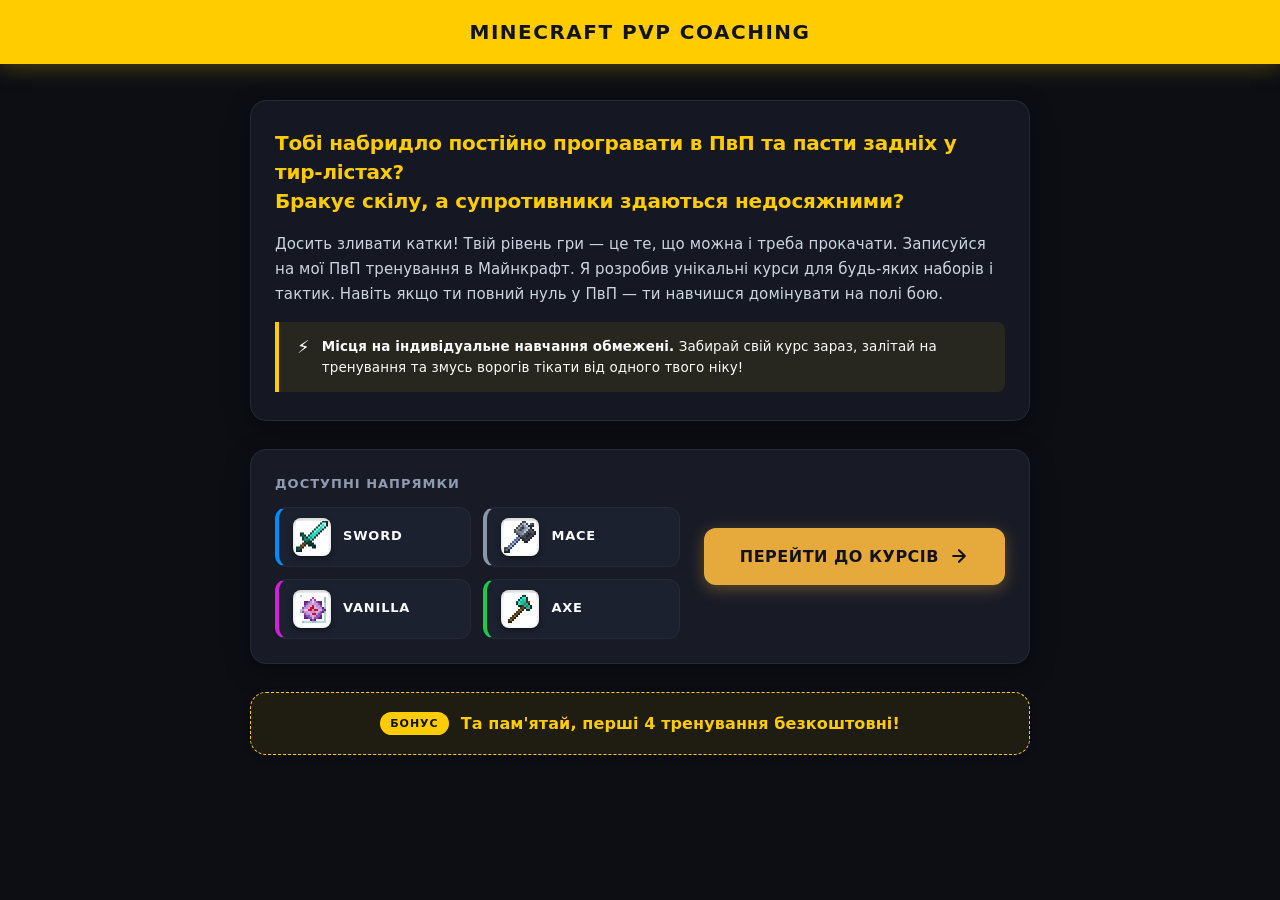
<file: index.html>
<!DOCTYPE html>
<html lang="uk">
<head>
    <meta charset="UTF-8">
    <meta name="viewport" content="width=device-width, initial-scale=1.0">
    <title>Minecraft PvP Coaching</title>
    <link rel="stylesheet" href="style.css">
</head>

<body>

<header class="header">
    MINECRAFT PVP COACHING
</header>

<main class="main">

    <div class="intro-card">
        <h2 class="intro">
            Тобі набридло постійно програвати в ПвП та пасти задніх у тир-лістах?<br>
            Бракує скілу, а супротивники здаються недосяжними?
        </h2>

        <p class="description">
            Досить зливати катки! Твій рівень гри — це те, що можна і треба прокачати.
            Записуйся на мої ПвП тренування в Майнкрафт. Я розробив унікальні курси для будь-яких наборів і тактик.
            Навіть якщо ти повний нуль у ПвП — ти навчишся домінувати на полі бою.
        </p>

        <div class="small-text">
            <span class="alert-icon">⚡</span>
            <div>
                <strong>Місця на індивідуальне навчання обмежені.</strong>
                Забирай свій курс зараз, залітай на тренування та змусь ворогів тікати від одного твого ніку!
            </div>
        </div>
    </div>

    <div class="content">

        <div class="kits-wrapper">
            <span class="kits-title">Доступні напрямки</span>
            <div class="kits">

                <div class="kit kit-sword">
                    <div class="kit-icon">
                        <img src="image.png" alt="Sword">
                    </div>
                    <span>SWORD</span>
                </div>

                <div class="kit kit-mace">
                    <div class="kit-icon">
                        <img src="image copy 2.png" alt="Mace">
                    </div>
                    <span>MACE</span>
                </div>

                <div class="kit kit-vanilla">
                    <div class="kit-icon">
                        <img src="image copy 3.png" alt="Vanilla">
                    </div>
                    <span>VANILLA</span>
                </div>

                <div class="kit kit-axe">
                    <div class="kit-icon">
                        <img src="image copy.png" alt="Axe">
                    </div>
                    <span>AXE</span>
                </div>

            </div>
        </div>

        <a href="shop.html" class="btn-dark-yellow">
            <span>Перейти до курсів</span>
            <svg width="20" height="20" viewBox="0 0 24 24" fill="none" stroke="currentColor" stroke-width="2.5" stroke-linecap="round" stroke-linejoin="round">
                <path d="M5 12h14M12 5l7 7-7 7"/>
            </svg>
        </a>

    </div>

    <footer class="footer">
        <span class="footer-badge">БОНУС</span>
        <span>Та пам'ятай, перші 4 тренування безкоштовні!</span>
    </footer>

</main>

</body>
</html>
</file>
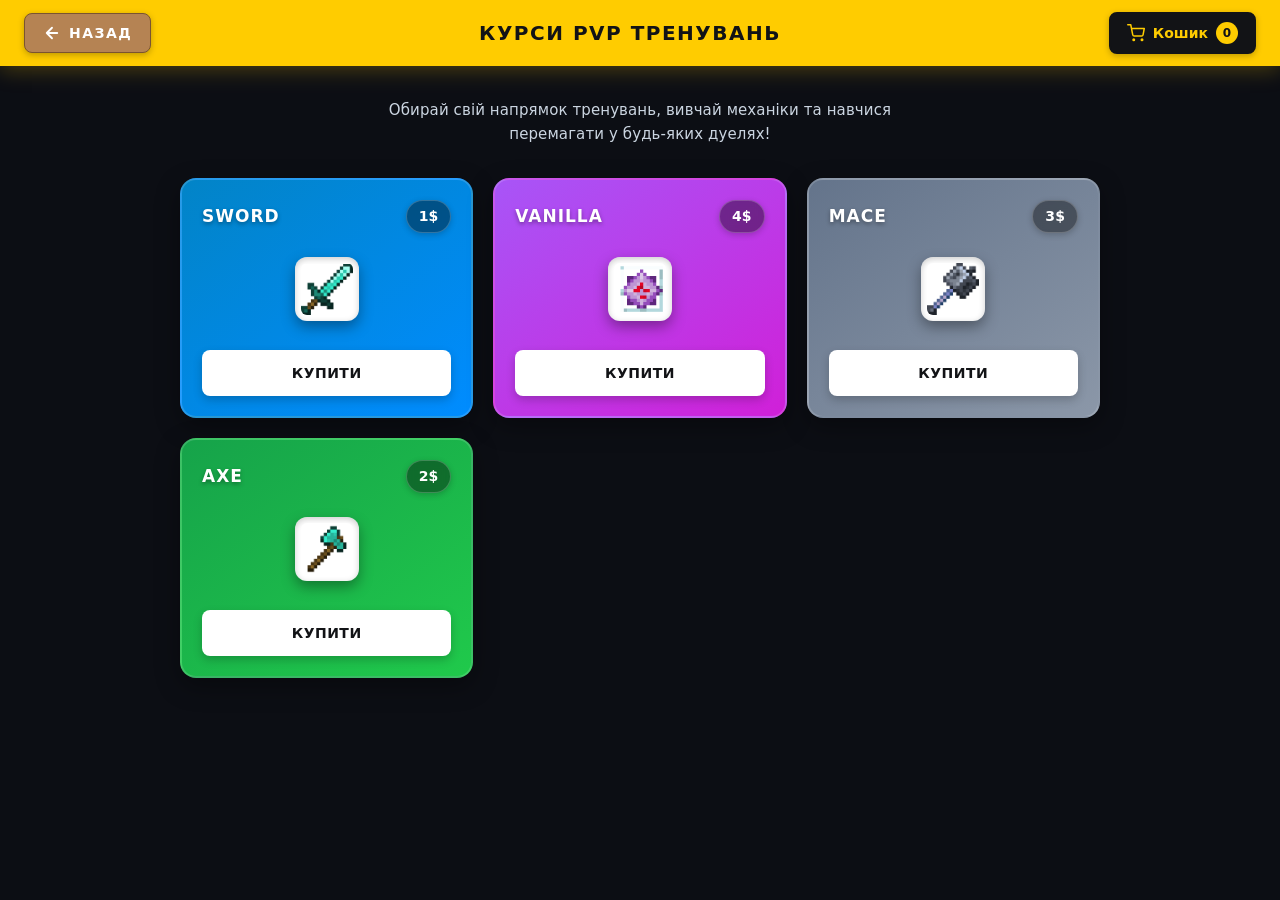
<file: shop.html>
<!DOCTYPE html>
<html lang="uk">

<head>
    <meta charset="UTF-8">
    <meta name="viewport" content="width=device-width, initial-scale=1.0">
    <title>Магазин курсів | Minecraft PvP Coaching</title>
    <link rel="stylesheet" href="style.css">
</head>

<body>

    <header class="header shop-header">
        <a href="index.html" class="back-btn">
            <svg width="18" height="18" viewBox="0 0 24 24" fill="none" stroke="currentColor" stroke-width="2.5"
                stroke-linecap="round" stroke-linejoin="round">
                <path d="M19 12H5M12 19l-7-7 7-7" />
            </svg>
            <span>Назад</span>
        </a>

        <h1 class="shop-title">КУРСИ PVP ТРЕНУВАНЬ</h1>

        <button class="cart-open" id="cart-open" type="button" aria-haspopup="dialog">
            <svg width="18" height="18" viewBox="0 0 24 24" fill="none" stroke="currentColor" stroke-width="2"
                stroke-linecap="round" stroke-linejoin="round">
                <circle cx="9" cy="21" r="1" />
                <circle cx="20" cy="21" r="1" />
                <path d="M1 1h4l2.68 13.39a2 2 0 0 0 2 1.61h9.72a2 2 0 0 0 2-1.61L23 6H6" />
            </svg>
            <span>Кошик</span>
            <span class="cart-count-badge" id="cart-count">0</span>
        </button>
    </header>

    <main class="shop-container">
        <div class="shop-hero">
            <p class="shop-subtitle">Обирай свій напрямок тренувань, вивчай механіки та навчися перемагати у будь-яких
                дуелях!</p>
        </div>

        <div class="cards"></div>
    </main>

    <dialog class="cart-modal" id="cart-modal" aria-labelledby="cart-title">
        <div id="cart-content">
            <div class="cart-heading">
                <h2 id="cart-title">Ваш кошик</h2>
                <button class="cart-close" id="cart-close" type="button" aria-label="Закрити кошик">Закрити</button>
            </div>

            <div class="cart-items" id="cart-items"></div>

            <div class="cart-footer">
                <button class="cart-clear" id="cart-clear" type="button">Очистити</button>
                <div class="cart-total-wrap">
                    Разом: <strong id="cart-total">0</strong>$
                </div>
            </div>

            <div class="cart-form-group">
                <label class="cart-discord-label" for="cart-discord">Введіть свій Discord (для зв'язку з
                    тренером)</label>
                <input class="cart-discord-input" id="cart-discord" name="discord" type="text"
                    placeholder="наприклад: player#1337 або username" autocomplete="username">
                <p class="cart-order-error" id="cart-order-error" role="alert" hidden>Будь ласка, вкажіть ваш Discord
                    для оформлення</p>
            </div>

            <button class="cart-order" id="cart-order" type="button">Оформити замовлення</button>
        </div>

        <div id="cart-confirmation" hidden>
            <div class="cart-confirmation-icon">✓</div>
            <h2 id="cart-confirmation-title" class="cart-success">Ваше замовлення оформлене!</h2>
            <p class="cart-confirmation-desc">Чекайте відповіді в Discord. Тренер зв'яжеться з вами найближчим часом для
                узгодження часу першого тренування.</p>
            <button class="cart-close-confirm" id="cart-confirmation-close" type="button">Зрозуміло</button>
        </div>
    </dialog>

    <script src="script.js"></script>
</body>

</html>
</file>
<file: style.css>
/* ==========================================================================
   MINECRAFT PVP COACHING - MODERN STYLESHEET
   Preserved Color Palette:
     - Primary Accent Yellow: #ffcc00
     - Dark Accent Yellow/Gold: #e5a93c (hover #c98e26)
     - Wood Brown (Minecraft Oak): #b58353
     - Kits: Sword (#008cff), Vanilla (#d020d8), Mace (#94a3b8 / #999999), Axe (#20c94b)
     - Background: Deep Dark Gaming Theme (#0c0e14, #151822)
   ========================================================================== */

/* --------------------------------------------------------------------------
   1. CSS VARIABLES & THEME
   -------------------------------------------------------------------------- */
:root {
    --bg-dark: #0c0e14;
    --bg-surface: #151822;
    --bg-surface-elevated: #1c2130;
    --bg-surface-card: #181b26;
    
    --border-subtle: #242a3a;
    --border-accent: #374158;
    
    --text-primary: #f8fafc;
    --text-secondary: #cbd5e1;
    --text-muted: #8e9bb0;
    --text-dark: #121316;
    
    /* Colors preserved */
    --color-yellow: #ffcc00;
    --color-yellow-hover: #ffd633;
    --color-yellow-dark: #e5a93c;
    --color-yellow-dark-hover: #c98e26;
    --color-wood: #b58353;
    --color-wood-hover: #9e6d3f;
    --color-wood-border: #7a5430;
    
    /* Kit preserved colors */
    --color-sword: #008cff;
    --color-vanilla: #d020d8;
    --color-mace: #8b97a8;
    --color-axe: #20c94b;
    
    --color-danger: #ef4444;
    --color-danger-bg: rgba(239, 68, 68, 0.15);
    
    /* Typography & Spacing */
    --font-main: system-ui, -apple-system, BlinkMacSystemFont, 'Segoe UI', Roboto, Helvetica, Arial, sans-serif;
    --radius-sm: 8px;
    --radius-md: 12px;
    --radius-lg: 16px;
    --radius-full: 9999px;
    
    --shadow-sm: 0 2px 6px rgba(0, 0, 0, 0.25);
    --shadow-md: 0 8px 24px rgba(0, 0, 0, 0.35);
    --shadow-lg: 0 16px 40px rgba(0, 0, 0, 0.5);
    --shadow-glow-yellow: 0 0 24px rgba(255, 204, 0, 0.25);
    
    --transition: all 0.2s cubic-bezier(0.4, 0, 0.2, 1);
}

/* --------------------------------------------------------------------------
   2. MODERN RESET & BASE
   -------------------------------------------------------------------------- */
*, *::before, *::after {
    box-sizing: border-box;
    margin: 0;
    padding: 0;
}

html {
    scroll-behavior: smooth;
    -webkit-text-size-adjust: 100%;
}

body {
    min-height: 100vh;
    background-color: var(--bg-dark);
    color: var(--text-primary);
    font-family: var(--font-main);
    line-height: 1.6;
    letter-spacing: 0.1px;
    display: flex;
    flex-direction: column;
}

img {
    max-width: 100%;
    height: auto;
    display: block;
}

button, input, textarea {
    font: inherit;
}

a {
    color: inherit;
    text-decoration: none;
}

/* --------------------------------------------------------------------------
   3. SHARED HEADER (FLEX LAYOUT)
   -------------------------------------------------------------------------- */
.header {
    min-height: 64px;
    background: var(--color-yellow);
    color: var(--text-dark);
    display: flex;
    align-items: center;
    justify-content: center;
    padding: 12px 24px;
    font-size: 20px;
    font-weight: 900;
    letter-spacing: 1.5px;
    text-transform: uppercase;
    box-shadow: 0 4px 20px rgba(255, 204, 0, 0.25);
    position: sticky;
    top: 0;
    z-index: 100;
}

/* Specific to Shop Header */
.shop-header {
    justify-content: space-between;
    gap: 16px;
}

.shop-title {
    font-size: 20px;
    font-weight: 900;
    letter-spacing: 1.5px;
    margin: 0;
    color: var(--text-dark);
    text-align: center;
    flex: 1;
}

/* Back Button (Minecraft Oak Wood Style) */
.back-btn {
    display: inline-flex;
    align-items: center;
    gap: 8px;
    background-color: var(--color-wood);
    color: #ffffff;
    padding: 8px 18px;
    font-size: 14px;
    font-weight: 700;
    border-radius: var(--radius-sm);
    border: 1px solid var(--color-wood-border);
    box-shadow: var(--shadow-sm);
    transition: var(--transition);
    white-space: nowrap;
}

.back-btn:hover {
    background-color: var(--color-wood-hover);
    transform: translateY(-1px);
    box-shadow: 0 4px 10px rgba(0, 0, 0, 0.3);
}

.back-btn:active {
    transform: translateY(0);
}

/* Cart Button in Header */
.cart-open {
    display: inline-flex;
    align-items: center;
    gap: 8px;
    background-color: var(--text-dark);
    color: var(--color-yellow);
    padding: 8px 16px;
    font-size: 14px;
    font-weight: 800;
    border-radius: var(--radius-sm);
    border: 2px solid var(--text-dark);
    cursor: pointer;
    box-shadow: var(--shadow-sm);
    transition: var(--transition);
    white-space: nowrap;
}

.cart-open:hover {
    background-color: #232733;
    transform: translateY(-1px);
    box-shadow: 0 4px 12px rgba(0, 0, 0, 0.4);
}

.cart-count-badge {
    background: var(--color-yellow);
    color: var(--text-dark);
    min-width: 22px;
    height: 22px;
    padding: 0 6px;
    border-radius: var(--radius-full);
    display: inline-flex;
    align-items: center;
    justify-content: center;
    font-size: 12px;
    font-weight: 900;
}

/* --------------------------------------------------------------------------
   4. INDEX PAGE LAYOUT & TYPOGRAPHY
   -------------------------------------------------------------------------- */
.main {
    flex: 1;
    width: 100%;
    max-width: 820px;
    margin: 0 auto;
    padding: 36px 20px 48px;
    display: flex;
    flex-direction: column;
    gap: 28px;
}

/* Intro & Narrative Cards */
.intro-card {
    background: var(--bg-surface);
    border: 1px solid var(--border-subtle);
    border-radius: var(--radius-lg);
    padding: 28px 24px;
    box-shadow: var(--shadow-md);
    display: flex;
    flex-direction: column;
    gap: 16px;
}

.intro {
    font-size: 20px;
    font-weight: 800;
    line-height: 1.45;
    color: var(--color-yellow);
    letter-spacing: -0.2px;
}

.description {
    font-size: 15px;
    line-height: 1.65;
    color: var(--text-secondary);
}

.small-text {
    display: flex;
    align-items: flex-start;
    gap: 12px;
    background: rgba(255, 204, 0, 0.08);
    border-left: 4px solid var(--color-yellow);
    border-radius: 0 var(--radius-sm) var(--radius-sm) 0;
    padding: 14px 18px;
    font-size: 13.5px;
    line-height: 1.55;
    color: var(--text-primary);
}

.small-text .alert-icon {
    font-size: 18px;
    flex-shrink: 0;
    line-height: 1;
    margin-top: 2px;
}

/* Content Section (Kits + Button) */
.content {
    display: flex;
    align-items: center;
    justify-content: space-between;
    gap: 24px;
    background: var(--bg-surface-card);
    border: 1px solid var(--border-subtle);
    border-radius: var(--radius-lg);
    padding: 24px;
    box-shadow: var(--shadow-md);
}

.kits-wrapper {
    display: flex;
    flex-direction: column;
    gap: 12px;
    flex: 1;
}

.kits-title {
    font-size: 13px;
    font-weight: 800;
    text-transform: uppercase;
    letter-spacing: 1px;
    color: var(--text-muted);
}

.kits {
    display: grid;
    grid-template-columns: repeat(2, minmax(130px, 1fr));
    gap: 12px;
}

.kit {
    display: flex;
    align-items: center;
    gap: 12px;
    padding: 10px 14px;
    background: var(--bg-surface-elevated);
    border: 1px solid var(--border-subtle);
    border-radius: var(--radius-md);
    font-size: 13px;
    font-weight: 800;
    letter-spacing: 0.8px;
    color: var(--text-primary);
    transition: var(--transition);
}

.kit:hover {
    transform: translateY(-2px);
    border-color: var(--border-accent);
    box-shadow: var(--shadow-sm);
}

/* Visual color accents per kit */
.kit-sword { border-left: 4px solid var(--color-sword); }
.kit-mace { border-left: 4px solid var(--color-mace); }
.kit-vanilla { border-left: 4px solid var(--color-vanilla); }
.kit-axe { border-left: 4px solid var(--color-axe); }

.kit-icon {
    width: 38px;
    height: 38px;
    background: #ffffff;
    border-radius: var(--radius-sm);
    padding: 3px;
    display: flex;
    align-items: center;
    justify-content: center;
    flex-shrink: 0;
    box-shadow: inset 0 2px 4px rgba(0, 0, 0, 0.2), 0 2px 6px rgba(0, 0, 0, 0.4);
}

.kit-icon img,
.kit img {
    width: 32px;
    height: 32px;
    object-fit: contain;
}

/* Main CTA Button */
.btn-dark-yellow {
    display: inline-flex;
    align-items: center;
    justify-content: center;
    gap: 10px;
    padding: 16px 36px;
    background-color: var(--color-yellow-dark);
    color: var(--text-dark);
    text-decoration: none;
    font-size: 16px;
    font-weight: 900;
    text-transform: uppercase;
    letter-spacing: 0.5px;
    border-radius: var(--radius-md);
    box-shadow: 0 4px 16px rgba(229, 169, 60, 0.35);
    transition: var(--transition);
    white-space: nowrap;
    cursor: pointer;
}

.btn-dark-yellow:hover {
    background-color: var(--color-yellow-dark-hover);
    transform: translateY(-2px);
    box-shadow: 0 8px 24px rgba(229, 169, 60, 0.5);
    color: #000;
}

.btn-dark-yellow:active {
    transform: translateY(0);
}

/* Footer Banner Callout */
.footer {
    display: flex;
    align-items: center;
    justify-content: center;
    gap: 12px;
    flex-wrap: wrap;
    background: rgba(255, 204, 0, 0.08);
    border: 1px dashed var(--color-yellow);
    border-radius: var(--radius-lg);
    padding: 18px 24px;
    text-align: center;
    font-size: 16px;
    font-weight: 800;
    color: var(--color-yellow);
    box-shadow: var(--shadow-sm);
}

.footer-badge {
    background: var(--color-yellow);
    color: var(--text-dark);
    padding: 3px 10px;
    border-radius: var(--radius-full);
    font-size: 11px;
    font-weight: 900;
    letter-spacing: 1px;
    text-transform: uppercase;
}

/* --------------------------------------------------------------------------
   5. SHOP PAGE LAYOUT & CARDS (FLEX & GRID)
   -------------------------------------------------------------------------- */
.shop-container {
    flex: 1;
    width: 100%;
    max-width: 960px;
    margin: 0 auto;
    padding: 32px 20px 48px;
    display: flex;
    flex-direction: column;
    gap: 28px;
}

.shop-hero {
    text-align: center;
    margin-bottom: 4px;
}

.shop-subtitle {
    font-size: 15px;
    color: var(--text-secondary);
    max-width: 600px;
    margin: 0 auto;
}

/* Products Container (Flex / Grid) */
.cards {
    display: grid;
    grid-template-columns: repeat(auto-fill, minmax(220px, 1fr));
    gap: 20px;
}

/* Product Card (.item) */
.item {
    display: flex;
    flex-direction: column;
    justify-content: space-between;
    min-height: 240px;
    border-radius: var(--radius-lg);
    padding: 20px;
    position: relative;
    overflow: hidden;
    box-shadow: var(--shadow-md);
    border: 2px solid rgba(255, 255, 255, 0.15);
    transition: transform 0.25s ease, box-shadow 0.25s ease, border-color 0.25s ease;
}

.item:hover {
    transform: translateY(-4px);
    box-shadow: var(--shadow-lg);
    border-color: rgba(255, 255, 255, 0.4);
}

/* Kit Color Variations */
.item.sword {
    background: linear-gradient(145deg, #0284c7 0%, var(--color-sword) 100%);
}

.item.vanilla {
    background: linear-gradient(145deg, #a855f7 0%, var(--color-vanilla) 100%);
}

.item.mace {
    background: linear-gradient(145deg, #64748b 0%, var(--color-mace) 100%);
}

.item.axe {
    background: linear-gradient(145deg, #16a34a 0%, var(--color-axe) 100%);
}

/* Card Header */
.item-header {
    display: flex;
    align-items: center;
    justify-content: space-between;
    gap: 10px;
}

.item .name {
    font-size: 17px;
    font-weight: 900;
    letter-spacing: 1px;
    color: #ffffff;
    text-shadow: 0 2px 4px rgba(0, 0, 0, 0.35);
}

.item .price {
    background: rgba(0, 0, 0, 0.4);
    backdrop-filter: blur(4px);
    -webkit-backdrop-filter: blur(4px);
    color: #ffffff;
    font-size: 14px;
    font-weight: 800;
    padding: 4px 12px;
    border-radius: var(--radius-full);
    border: 1px solid rgba(255, 255, 255, 0.2);
    box-shadow: 0 2px 6px rgba(0, 0, 0, 0.2);
}

/* Card Image Preview */
.item-image-wrapper {
    display: flex;
    align-items: center;
    justify-content: center;
    margin: 14px 0 18px;
}

.item-image {
    width: 64px;
    height: 64px;
    background: #ffffff;
    border-radius: var(--radius-md);
    padding: 6px;
    object-fit: contain;
    box-shadow: inset 0 2px 6px rgba(0, 0, 0, 0.2), 0 6px 14px rgba(0, 0, 0, 0.35);
    transition: transform 0.2s ease;
}

.item:hover .item-image {
    transform: scale(1.08);
}

/* Buy Button */
.item .buy {
    width: 100%;
    padding: 12px;
    background: #ffffff;
    color: var(--text-dark);
    border: none;
    border-radius: var(--radius-sm);
    font-size: 14px;
    font-weight: 900;
    text-transform: uppercase;
    letter-spacing: 0.5px;
    cursor: pointer;
    box-shadow: 0 4px 10px rgba(0, 0, 0, 0.2);
    transition: var(--transition);
}

.item .buy:hover {
    background: var(--color-yellow);
    color: #000;
    transform: scale(1.02);
    box-shadow: 0 6px 14px rgba(0, 0, 0, 0.35);
}

.item .buy:active {
    transform: scale(0.98);
}

/* --------------------------------------------------------------------------
   6. CART DIALOG & MODAL (MODERN ACCESSIBLE POPUP)
   -------------------------------------------------------------------------- */
.cart-modal {
    width: min(460px, calc(100% - 32px));
    max-height: 85vh;
    padding: 24px;
    border: 1px solid var(--border-subtle);
    border-radius: var(--radius-lg);
    background: var(--bg-surface);
    color: var(--text-primary);
    box-shadow: var(--shadow-lg);
    margin: auto;
}

.cart-modal::backdrop {
    background: rgba(0, 0, 0, 0.75);
    backdrop-filter: blur(6px);
    -webkit-backdrop-filter: blur(6px);
}

.cart-heading {
    display: flex;
    align-items: center;
    justify-content: space-between;
    padding-bottom: 16px;
    border-bottom: 1px solid var(--border-subtle);
    margin-bottom: 16px;
}

.cart-heading h2 {
    font-size: 20px;
    font-weight: 800;
    color: var(--text-primary);
}

.cart-close-btn,
.cart-close {
    background: var(--bg-surface-elevated);
    color: var(--text-secondary);
    border: 1px solid var(--border-subtle);
    border-radius: var(--radius-sm);
    padding: 6px 12px;
    font-size: 13px;
    font-weight: 700;
    cursor: pointer;
    transition: var(--transition);
}

.cart-close:hover {
    background: var(--border-subtle);
    color: var(--text-primary);
}

/* Cart Items Container */
.cart-items {
    display: flex;
    flex-direction: column;
    gap: 10px;
    max-height: 40vh;
    overflow-y: auto;
    padding-right: 4px;
}

/* Custom Scrollbar */
.cart-items::-webkit-scrollbar {
    width: 6px;
}
.cart-items::-webkit-scrollbar-track {
    background: var(--bg-dark);
    border-radius: var(--radius-full);
}
.cart-items::-webkit-scrollbar-thumb {
    background: var(--border-accent);
    border-radius: var(--radius-full);
}

.cart-row {
    display: flex;
    align-items: center;
    justify-content: space-between;
    padding: 12px 14px;
    background: var(--bg-surface-elevated);
    border: 1px solid var(--border-subtle);
    border-radius: var(--radius-md);
    gap: 12px;
}

.cart-row-info {
    display: flex;
    flex-direction: column;
    gap: 4px;
}

.cart-row-info strong {
    font-size: 14px;
    font-weight: 800;
    letter-spacing: 0.5px;
}

.cart-row-info span {
    font-size: 13px;
    color: var(--text-secondary);
}

.cart-remove {
    background: var(--color-danger-bg);
    color: #fca5a5;
    border: 1px solid rgba(239, 68, 68, 0.35);
    border-radius: var(--radius-sm);
    padding: 6px 10px;
    font-size: 12px;
    font-weight: 700;
    cursor: pointer;
    transition: var(--transition);
}

.cart-remove:hover {
    background: rgba(239, 68, 68, 0.3);
    color: #ffffff;
}

.cart-empty {
    text-align: center;
    color: var(--text-muted);
    padding: 24px 0;
    font-size: 14px;
}

/* Cart Footer */
.cart-footer {
    display: flex;
    align-items: center;
    justify-content: space-between;
    margin-top: 18px;
    padding-top: 14px;
    border-top: 1px solid var(--border-subtle);
}

.cart-clear {
    background: var(--bg-surface-elevated);
    color: var(--text-muted);
    border: 1px solid var(--border-subtle);
    border-radius: var(--radius-sm);
    padding: 7px 12px;
    font-size: 13px;
    font-weight: 600;
    cursor: pointer;
    transition: var(--transition);
}

.cart-clear:hover {
    background: var(--border-subtle);
    color: var(--text-primary);
}

.cart-total-wrap {
    font-size: 16px;
    color: var(--text-secondary);
}

.cart-total-wrap strong {
    font-size: 18px;
    color: var(--color-yellow);
}

/* Discord Field */
.cart-form-group {
    margin-top: 16px;
    display: flex;
    flex-direction: column;
    gap: 6px;
}

.cart-discord-label {
    font-size: 13px;
    font-weight: 700;
    color: var(--text-secondary);
}

.cart-discord-input {
    width: 100%;
    padding: 10px 14px;
    background: var(--bg-dark);
    border: 1px solid var(--border-subtle);
    border-radius: var(--radius-sm);
    color: var(--text-primary);
    font-size: 14px;
    outline: none;
    transition: var(--transition);
}

.cart-discord-input:focus {
    border-color: var(--color-yellow);
    box-shadow: 0 0 0 3px rgba(255, 204, 0, 0.15);
}

.cart-order-error {
    color: var(--color-danger);
    font-size: 12.5px;
    margin-top: 4px;
    font-weight: 600;
}

/* Order Button */
.cart-order {
    width: 100%;
    margin-top: 16px;
    padding: 13px;
    background: var(--color-yellow);
    color: var(--text-dark);
    border: none;
    border-radius: var(--radius-sm);
    font-size: 15px;
    font-weight: 900;
    text-transform: uppercase;
    letter-spacing: 0.5px;
    cursor: pointer;
    box-shadow: 0 4px 12px rgba(255, 204, 0, 0.25);
    transition: var(--transition);
}

.cart-order:hover {
    background: var(--color-yellow-hover);
    transform: translateY(-1px);
    box-shadow: 0 6px 16px rgba(255, 204, 0, 0.35);
}

/* Order Confirmation Screen */
#cart-confirmation {
    text-align: center;
    padding: 16px 8px;
    display: flex;
    flex-direction: column;
    align-items: center;
    gap: 14px;
}

.cart-confirmation-icon {
    width: 56px;
    height: 56px;
    background: rgba(34, 197, 94, 0.15);
    color: #22c55e;
    border: 2px solid #22c55e;
    border-radius: var(--radius-full);
    display: flex;
    align-items: center;
    justify-content: center;
    font-size: 26px;
    font-weight: 900;
}

.cart-success {
    font-size: 18px;
    font-weight: 800;
    color: var(--text-primary);
    margin: 0;
}

.cart-confirmation-desc {
    font-size: 14px;
    color: var(--text-secondary);
    line-height: 1.5;
}

.cart-close-confirm {
    margin-top: 8px;
    background: var(--color-yellow);
    color: var(--text-dark);
    border: none;
    border-radius: var(--radius-sm);
    padding: 10px 24px;
    font-size: 14px;
    font-weight: 800;
    cursor: pointer;
    transition: var(--transition);
}

.cart-close-confirm:hover {
    background: var(--color-yellow-hover);
}

/* --------------------------------------------------------------------------
   7. RESPONSIVENESS (MEDIA QUERIES)
   -------------------------------------------------------------------------- */
@media (max-width: 768px) {
    .header {
        padding: 10px 16px;
        font-size: 18px;
    }
    
    .shop-header {
        padding: 10px 14px;
    }

    .shop-title {
        font-size: 17px;
    }
    
    .main {
        padding: 24px 16px 36px;
        gap: 20px;
    }
    
    .intro-card {
        padding: 20px 18px;
    }

    .intro {
        font-size: 18px;
    }

    .content {
        flex-direction: column;
        align-items: stretch;
        gap: 20px;
        padding: 20px 16px;
    }

    .btn-dark-yellow {
        width: 100%;
        padding: 14px;
    }

    .cards {
        grid-template-columns: repeat(2, 1fr);
        gap: 14px;
    }
}

@media (max-width: 520px) {
    .header {
        font-size: 16px;
        letter-spacing: 1px;
    }

    .shop-header {
        gap: 8px;
    }

    .back-btn {
        padding: 7px 12px;
        font-size: 13px;
    }

    .cart-open {
        padding: 7px 12px;
        font-size: 13px;
    }

    .shop-title {
        font-size: 15px;
    }

    .kits {
        grid-template-columns: 1fr;
    }

    .cards {
        grid-template-columns: 1fr;
    }

    .cart-modal {
        padding: 18px 14px;
    }
}
</file>
